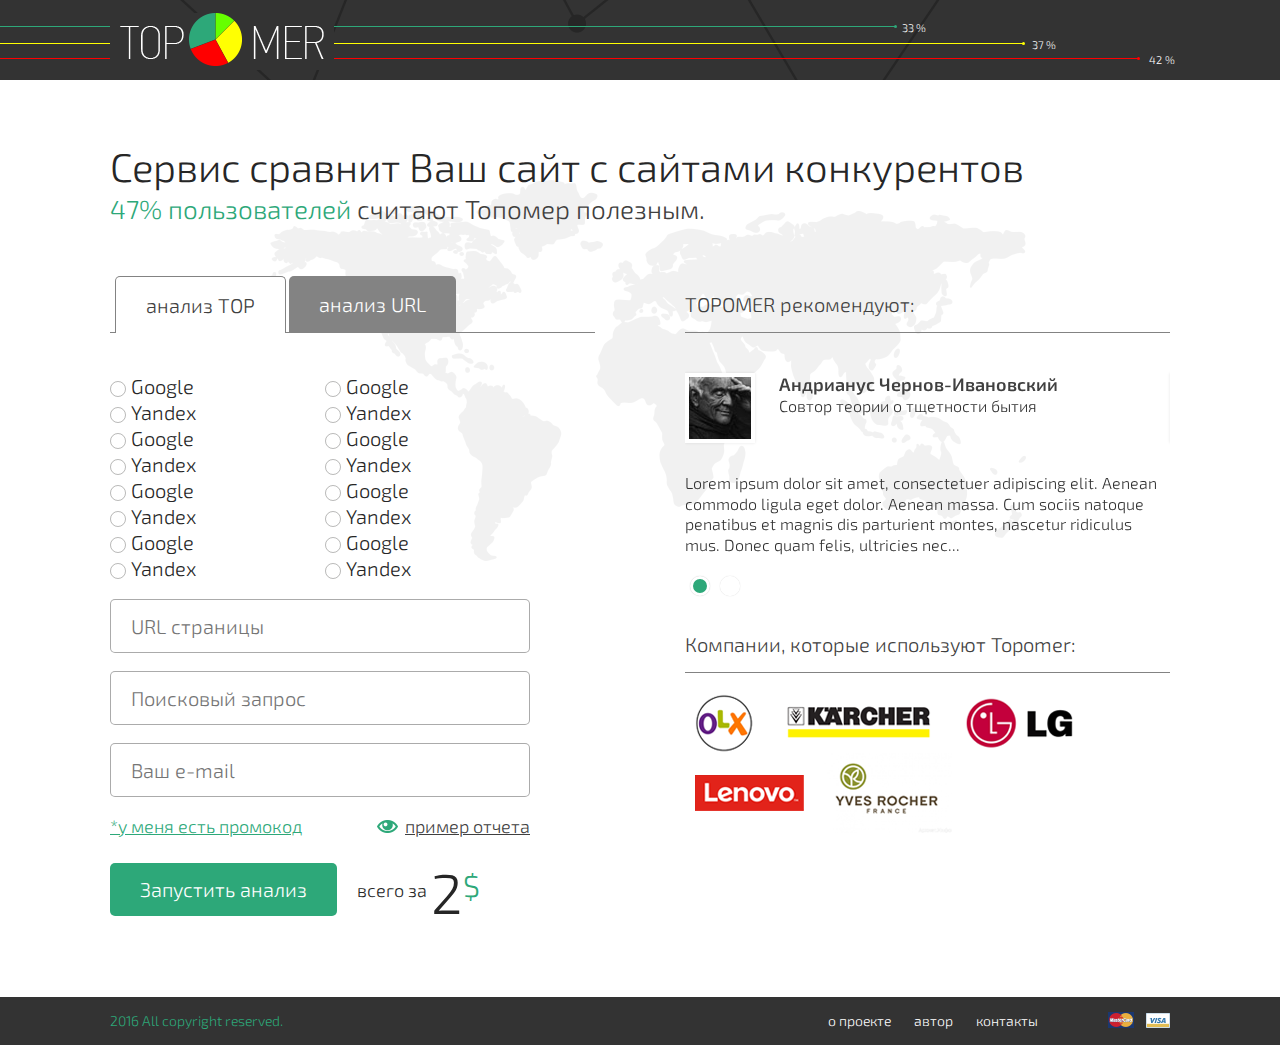
<file: templates/new/main/index.html>
<!DOCTYPE html>
<html>
  <head>
    <meta charset="utf-8">
    <title>index</title>
    <meta name="description" content="">
    <meta name="keywords" content="">
    <meta name="viewport" content="width=device-width , initial-scale=1">
    <link rel="stylesheet" href="css/owl.carousel.css">
    <link rel="stylesheet" href="css/style.css">
    <link rel="stylesheet" href="https://cdnjs.cloudflare.com/ajax/libs/font-awesome/4.6.3/css/font-awesome.min.css">
  </head>
  <body>
    <header>
      <div class="container"><a href="index.html" class="logo"><img src="images/logo.png"></a></div>
      <div class="line"><span data-to="80" data-speed="1500" class="counter"></span></div>
      <div class="line"><span data-to="90" data-speed="1500" class="counter"></span></div>
      <div class="line"><span data-to="71" data-speed="1500" class="counter"></span></div>
    </header>
    <section>
      <div class="container">
        <h1>Сервис сравнит Ваш сайт с сайтами конкурентов</h1>
        <h3><span>47% пользователей</span> считают Топомер полезным.</h3>
        <div class="flex-row">
          <div class="col">
            <ul class="tab">
              <li><a href="#" class="active-tab">анализ TOP</a></li>
              <li><a href="#">анализ URL</a></li>
            </ul>
            <div class="tab-content">
              <div class="tabs">
                <form action="" method="POST">
                  <ul class="search-list">
                    <li>
                      <label>
                        <input type="radio" name="search-system"><span></span>Google
                      </label>
                    </li>
                    <li>
                      <label>
                        <input type="radio" name="search-system"><span></span>Yandex
                      </label>
                    </li>
                    <li>
                      <label>
                        <input type="radio" name="search-system"><span></span>Google
                      </label>
                    </li>
                    <li>
                      <label>
                        <input type="radio" name="search-system"><span></span>Yandex
                      </label>
                    </li>
                    <li>
                      <label>
                        <input type="radio" name="search-system"><span></span>Google
                      </label>
                    </li>
                    <li>
                      <label>
                        <input type="radio" name="search-system"><span></span>Yandex
                      </label>
                    </li>
                    <li>
                      <label>
                        <input type="radio" name="search-system"><span></span>Google
                      </label>
                    </li>
                    <li>
                      <label>
                        <input type="radio" name="search-system"><span></span>Yandex
                      </label>
                    </li>
                    <li>
                      <label>
                        <input type="radio" name="search-system"><span></span>Google
                      </label>
                    </li>
                    <li>
                      <label>
                        <input type="radio" name="search-system"><span></span>Yandex
                      </label>
                    </li>
                    <li>
                      <label>
                        <input type="radio" name="search-system"><span></span>Google
                      </label>
                    </li>
                    <li>
                      <label>
                        <input type="radio" name="search-system"><span></span>Yandex
                      </label>
                    </li>
                    <li>
                      <label>
                        <input type="radio" name="search-system"><span></span>Google
                      </label>
                    </li>
                    <li>
                      <label>
                        <input type="radio" name="search-system"><span></span>Yandex
                      </label>
                    </li>
                    <li>
                      <label>
                        <input type="radio" name="search-system"><span></span>Google
                      </label>
                    </li>
                    <li>
                      <label>
                        <input type="radio" name="search-system"><span></span>Yandex
                      </label>
                    </li>
                  </ul>
                  <p>
                    <input type="text" name="" placeholder="URL страницы">
                  </p>
                  <p>
                    <input type="text" name="" placeholder="Поисковый запрос">
                  </p>
                  <p>
                    <input type="text" name="" placeholder="Ваш e-mail">
                  </p>
                  <p class="input-promocode">
                    <input type="text" name="" placeholder="Введите ваш промокод"><a href="#" class="remove-promocode"><i class="fa fa-close"></i></a>
                  </p>
                  <p class="flex-row"><a href="#" class="have-promocode">*у меня есть промокод</a><a href="#" class="example-report">пример отчета</a></p>
                  <p>
                    <input type="submit" name="" value="Запустить анализ"><span class="price">всего за <i>2</i> <sup>$</sup></span>
                  </p>
                </form>
              </div>
              <div class="tabs">
                <form action="" method="">
                  <p>
                    <input type="text" name="" placeholder="URL страницы">
                  </p>
                  <p>
                    <input type="text" name="" placeholder="Поисковый запрос">
                  </p>
                  <p>
                    <input type="text" name="" placeholder="Ваш e-mail">
                  </p>
                  <div class="new-input"></div>
                  <p><a href="#" class="add-more">Добавить еще url для сравнения</a></p>
                  <p class="input-promocode other-code">
                    <input type="text" name="" placeholder="Введите ваш промокод"><a href="#" class="remove-promocode"><i class="fa fa-close"></i></a>
                  </p><a href="#" class="have-promocode">*у меня есть промокод</a>
                  <p>
                    <input type="submit" name="" value="Запустить анализ"><span class="price">всего за <i>0</i> <sup>$</sup></span>
                  </p>
                </form>
              </div>
            </div>
          </div>
          <div class="col">
            <h3 class="border-bottom">TOPOMER рекомендуют:</h3>
            <div class="respond-carousel">
              <div class="item-respond">
                <div class="header-respond">
                  <div class="author-img"><img src="images/respond.jpg" alt=""></div>
                  <div class="author-name">
                    <h4>Андрианус Чернов-Ивановский</h4>
                    <p>Cовтор теории о тщетности бытия</p>
                  </div>
                </div>
                <p>Lorem ipsum dolor sit amet, consectetuer adipiscing elit. Aenean commodo ligula eget dolor. Aenean massa. Cum sociis natoque penatibus et magnis dis parturient montes, nascetur ridiculus mus. Donec quam felis, ultricies nec...</p>
              </div>
              <div class="item-respond">
                <div class="header-respond">
                  <div class="author-img"><img src="images/respond.jpg" alt=""></div>
                  <div class="author-name">
                    <h4>Андрианус Чернов-Ивановский</h4>
                    <p>Cовтор теории о тщетности бытия</p>
                  </div>
                </div>
                <p>Lorem ipsum dolor sit amet, consectetuer adipiscing elit. Aenean commodo ligula eget dolor. Aenean massa. Cum sociis natoque penatibus et magnis dis parturient montes, nascetur ridiculus mus. Donec quam felis, ultricies nec...</p>
              </div>
            </div>
            <h3 class="border-bottom">Компании, которые используют Topomer:</h3>
            <div class="company"><img src="images/company-1.png" alt=""><img src="images/company-2.png" alt=""><img src="images/company-3.png" alt=""><img src="images/company-4.png" alt=""><img src="images/company-5.png" alt=""></div>
          </div>
        </div>
      </div>
    </section>
    <footer>
      <div class="container">
        <p class="copyright">2016 All copyright reserved.</p>
        <div class="payment right"><img src="images/payment.png" alt=""></div>
        <ul class="footer-nav right">
          <li><a href="#">о проекте</a></li>
          <li><a href="#">автор</a></li>
          <li><a href="#">контакты</a></li>
        </ul>
      </div>
    </footer>
    <script src="https://ajax.googleapis.com/ajax/libs/jquery/2.2.0/jquery.min.js"></script>
    <script src="js/jquery.countTo.js"></script>
    <script src="js/owl.carousel.min.js"></script>
    <script src="js/main.js"></script>
  </body>
</html>
</file>
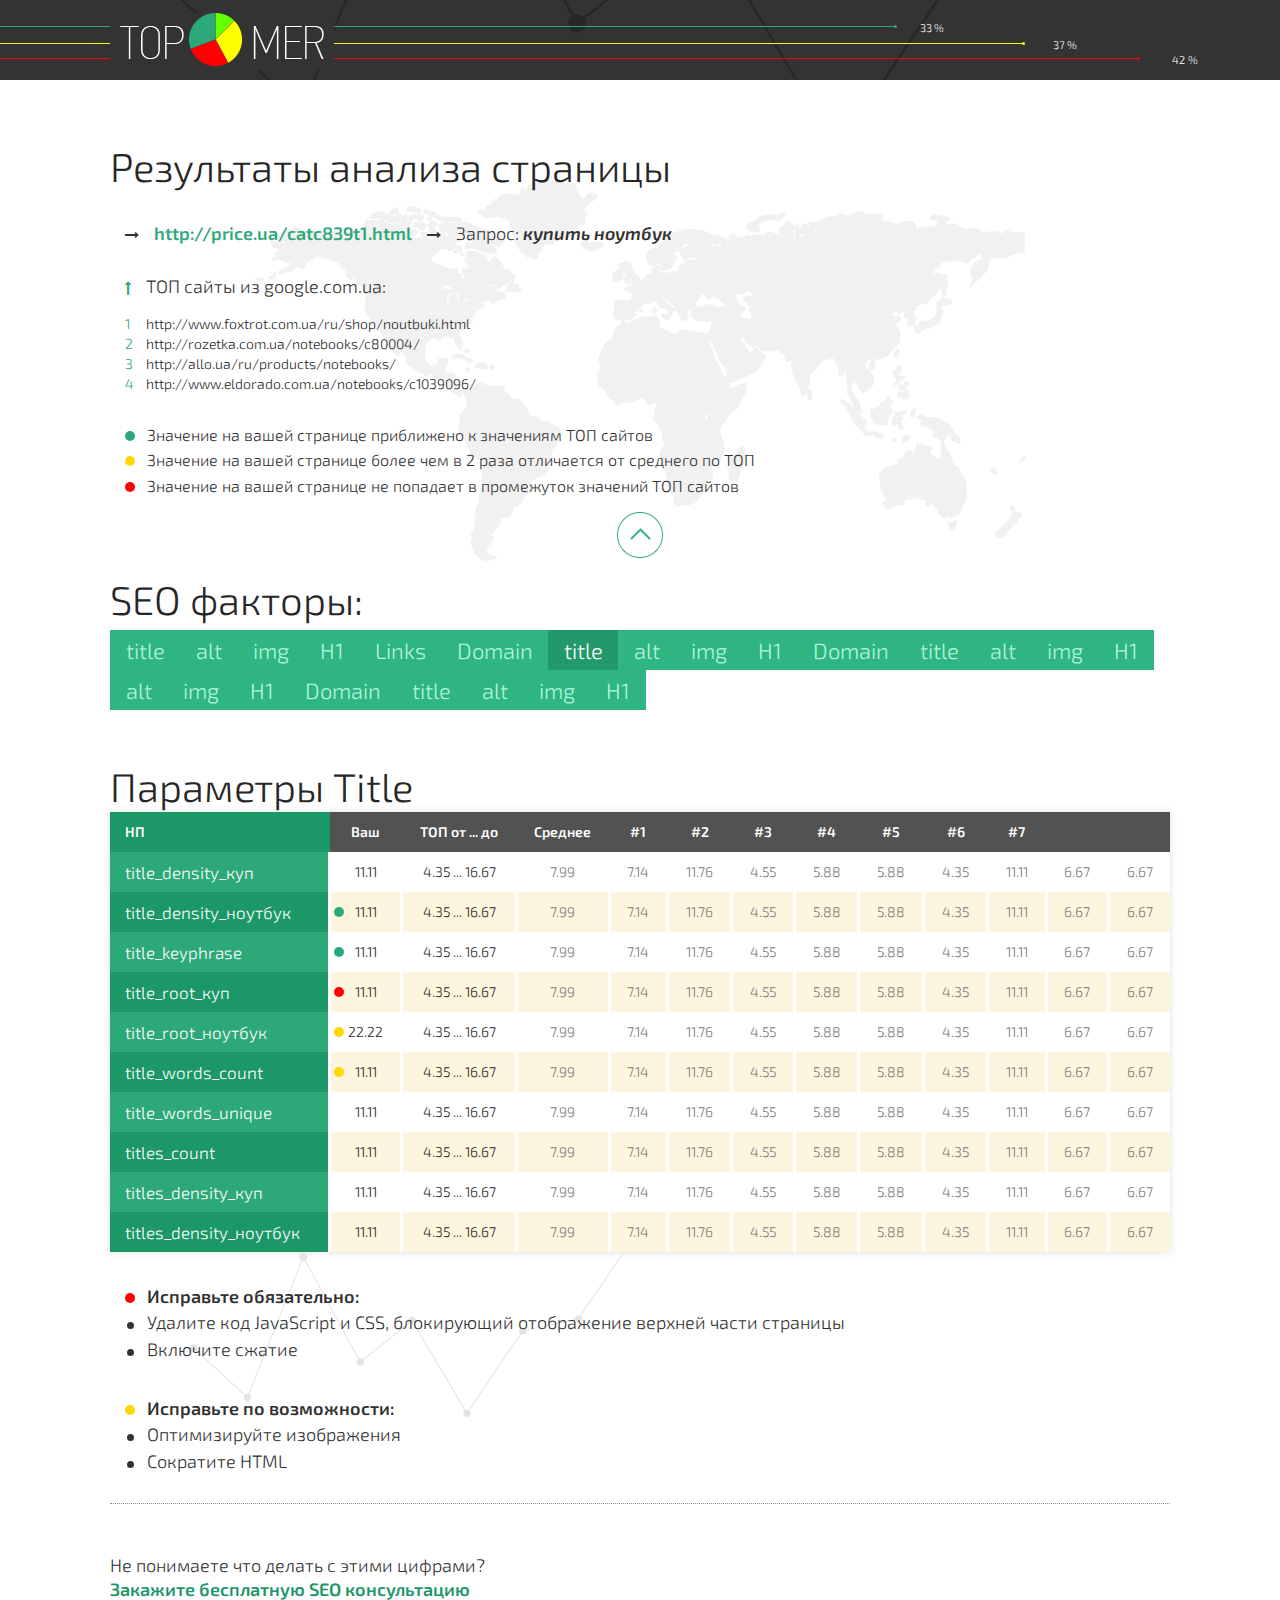
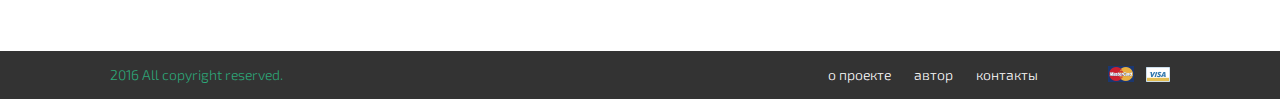
<file: templates/new/report/done.html>
<!DOCTYPE html>
<html>
  <head>
    <meta charset="utf-8">
    <title>done</title>
    <meta name="description" content="">
    <meta name="keywords" content="">
    <meta name="viewport" content="width=device-width , initial-scale=1">
    <link rel="stylesheet" href="css/owl.carousel.css">
    <link rel="stylesheet" href="css/tooltipster.bundle.min.css">
    <link rel="stylesheet" href="css/tooltipster-sideTip-shadow.min.css">
    <link rel="stylesheet" href="css/style.css">
    <link rel="stylesheet" href="https://cdnjs.cloudflare.com/ajax/libs/font-awesome/4.6.3/css/font-awesome.min.css">
  </head>
  <body>
    <header>
      <div class="container"><a href="index.html" class="logo"><img src="images/logo.png"></a></div>
      <div class="line"><span data-to="80" data-speed="1500" class="counter"></span></div>
      <div class="line"><span data-to="90" data-speed="1500" class="counter"></span></div>
      <div class="line"><span data-to="71" data-speed="1500" class="counter"></span></div>
    </header>
    <section>
      <div class="container">
        <h1>Результаты анализа страницы</h1>
        <div class="discover"><span><i class="fa fa-long-arrow-right"></i><a href="#">http://price.ua/catc839t1.html</a></span><span><i class="fa fa-long-arrow-right"></i>Запрос: <b><i>купить ноутбук</i></b></span></div>
        <div class="discover-top">
          <p><i class="fa fa-long-arrow-up"></i>ТОП сайты из google.com.ua:</p>
          <ol>
            <li><a href="http://www.foxtrot.com.ua/ru/shop/noutbuki.html">http://www.foxtrot.com.ua/ru/shop/noutbuki.html</a></li>
            <li><a href="http://rozetka.com.ua/notebooks/c80004/">http://rozetka.com.ua/notebooks/c80004/</a></li>
            <li><a href="http://allo.ua/ru/products/notebooks/">http://allo.ua/ru/products/notebooks/</a></li>
            <li><a href="http://www.eldorado.com.ua/notebooks/c1039096/">http://www.eldorado.com.ua/notebooks/c1039096/</a></li>
          </ol>
        </div>
        <div class="discover-results">
          <p><span class="circle green"></span>Значение на вашей странице приближено к значениям ТОП сайтов</p>
          <p><span class="circle yellow"></span>Значение на вашей странице более чем в 2 раза отличается от среднего по ТОП</p>
          <p><span class="circle red"></span>Значение на вашей странице не попадает в промежуток значений ТОП сайтов</p>
        </div><a href="#" class="button-up"></a>
        <p class="h1">SEO факторы:</p>
        <ul class="facts-list">
          <li><a href="#">title</a></li>
          <li><a href="#">alt</a></li>
          <li><a href="#">img</a></li>
          <li><a href="#">H1</a></li>
          <li><a href="#">Links</a></li>
          <li><a href="#">Domain</a></li>
          <li><a href="#" class="active-facts">title</a></li>
          <li><a href="#">alt</a></li>
          <li><a href="#">img</a></li>
          <li><a href="#">H1</a></li>
          <li><a href="#">Domain</a></li>
          <li><a href="#">title</a></li>
          <li><a href="#">alt</a></li>
          <li><a href="#">img</a></li>
          <li><a href="#">H1</a></li>
          <li><a href="#">alt</a></li>
          <li><a href="#">img</a></li>
          <li><a href="#">H1</a></li>
          <li><a href="#">Domain</a></li>
          <li><a href="#">title</a></li>
          <li><a href="#">alt</a></li>
          <li><a href="#">img</a></li>
          <li><a href="#">H1</a></li>
        </ul>
        <p class="h1">Параметры Title</p>
        <table class="settings">
          <thead>
            <tr>
              <th>НП</th>
              <th>Ваш</th>
              <th>ТОП от ... до</th>
              <th>Среднее</th>
              <th>#1</th>
              <th>#2</th>
              <th>#3</th>
              <th>#4</th>
              <th>#5</th>
              <th>#6</th>
              <th>#7</th>
              <th></th>
              <th></th>
            </tr>
          </thead>
          <tbody>
            <tr>
              <td><span class="tooltip" title="tooltip #1">title_density_куп</span></td>
              <td>11.11</td>
              <td>4.35 ... 16.67</td>
              <td>7.99</td>
              <td>7.14</td>
              <td>11.76</td>
              <td>4.55</td>
              <td>5.88</td>
              <td>5.88</td>
              <td>4.35</td>
              <td>11.11</td>
              <td>6.67</td>
              <td>6.67</td>
            </tr>
            <tr>
              <td><span class="tooltip" title="tooltip #2">title_density_ноутбук</span></td>
              <td><span class="circle green"></span> 11.11</td>
              <td>4.35 ... 16.67</td>
              <td>7.99</td>
              <td>7.14</td>
              <td>11.76</td>
              <td>4.55</td>
              <td>5.88</td>
              <td>5.88</td>
              <td>4.35</td>
              <td>11.11</td>
              <td>6.67</td>
              <td>6.67</td>
            </tr>
            <tr>
              <td><span class="tooltip" title="tooltip #3">title_keyphrase</span></td>
              <td><span class="circle green"></span> 11.11</td>
              <td>4.35 ... 16.67</td>
              <td>7.99</td>
              <td>7.14</td>
              <td>11.76</td>
              <td>4.55</td>
              <td>5.88</td>
              <td>5.88</td>
              <td>4.35</td>
              <td>11.11</td>
              <td>6.67</td>
              <td>6.67</td>
            </tr>
            <tr>
              <td><span class="tooltip" title="tooltip #4">title_root_куп</span></td>
              <td><span class="circle red"></span> 11.11</td>
              <td>4.35 ... 16.67</td>
              <td>7.99</td>
              <td>7.14</td>
              <td>11.76</td>
              <td>4.55</td>
              <td>5.88</td>
              <td>5.88</td>
              <td>4.35</td>
              <td>11.11</td>
              <td>6.67</td>
              <td>6.67</td>
            </tr>
            <tr>
              <td><span class="tooltip" title="tooltip #5">title_root_ноутбук</span></td>
              <td><span class="circle yellow"></span> 22.22</td>
              <td>4.35 ... 16.67</td>
              <td>7.99</td>
              <td>7.14</td>
              <td>11.76</td>
              <td>4.55</td>
              <td>5.88</td>
              <td>5.88</td>
              <td>4.35</td>
              <td>11.11</td>
              <td>6.67</td>
              <td>6.67</td>
            </tr>
            <tr>
              <td><span class="tooltip" title="tooltip #6">title_words_count</span></td>
              <td><span class="circle yellow"></span> 11.11</td>
              <td>4.35 ... 16.67</td>
              <td>7.99</td>
              <td>7.14</td>
              <td>11.76</td>
              <td>4.55</td>
              <td>5.88</td>
              <td>5.88</td>
              <td>4.35</td>
              <td>11.11</td>
              <td>6.67</td>
              <td>6.67</td>
            </tr>
            <tr>
              <td><span class="tooltip" title="tooltip #7">title_words_unique</span></td>
              <td>11.11</td>
              <td>4.35 ... 16.67</td>
              <td>7.99</td>
              <td>7.14</td>
              <td>11.76</td>
              <td>4.55</td>
              <td>5.88</td>
              <td>5.88</td>
              <td>4.35</td>
              <td>11.11</td>
              <td>6.67</td>
              <td>6.67</td>
            </tr>
            <tr>
              <td><span class="tooltip" title="tooltip #8">titles_count</span></td>
              <td>11.11</td>
              <td>4.35 ... 16.67</td>
              <td>7.99</td>
              <td>7.14</td>
              <td>11.76</td>
              <td>4.55</td>
              <td>5.88</td>
              <td>5.88</td>
              <td>4.35</td>
              <td>11.11</td>
              <td>6.67</td>
              <td>6.67</td>
            </tr>
            <tr>
              <td><span class="tooltip" title="tooltip #9">titles_density_куп</span></td>
              <td>11.11</td>
              <td>4.35 ... 16.67</td>
              <td>7.99</td>
              <td>7.14</td>
              <td>11.76</td>
              <td>4.55</td>
              <td>5.88</td>
              <td>5.88</td>
              <td>4.35</td>
              <td>11.11</td>
              <td>6.67</td>
              <td>6.67</td>
            </tr>
            <tr>
              <td><span class="tooltip" title="tooltip #10">titles_density_ноутбук</span></td>
              <td>11.11</td>
              <td>4.35 ... 16.67</td>
              <td>7.99</td>
              <td>7.14</td>
              <td>11.76</td>
              <td>4.55</td>
              <td>5.88</td>
              <td>5.88</td>
              <td>4.35</td>
              <td>11.11</td>
              <td>6.67</td>
              <td>6.67</td>
            </tr>
          </tbody>
        </table>
        <div class="wrap-changes">
          <div class="changes">
            <p><span class="circle red"></span><b>Исправьте обязательно:</b></p>
            <p><span class="circle black"></span>Удалите код JavaScript и CSS, блокирующий отображение верхней части страницы</p>
            <p><span class="circle black"></span>Включите сжатие</p>
          </div>
          <div class="changes">
            <p><span class="circle yellow"></span><b>Исправьте по возможности:</b></p>
            <p><span class="circle black"></span>Оптимизируйте изображения</p>
            <p><span class="circle black"></span>Сократите HTML</p>
          </div>
        </div>
        <hr>
        <div class="order-consult">
          <p>Не понимаете что делать с этими цифрами?</p><a href="#">Закажите бесплатную SEO консультацию</a>
        </div>
      </div>
    </section>
    <footer>
      <div class="container">
        <p class="copyright">2016 All copyright reserved.</p>
        <div class="payment right"><img src="images/payment.png" alt=""></div>
        <ul class="footer-nav right">
          <li><a href="#">о проекте</a></li>
          <li><a href="#">автор</a></li>
          <li><a href="#">контакты</a></li>
        </ul>
      </div>
    </footer>
    <script src="https://ajax.googleapis.com/ajax/libs/jquery/2.2.0/jquery.min.js"></script>
    <script src="js/jquery.countTo.js"></script>
    <script src="js/owl.carousel.min.js"></script>
    <script src="js/tooltipster.bundle.min.js"></script>
    <script src="js/main.js"></script>
  </body>
</html>
</file>
<file: templates/new/main/css/style.css>
/* Import */
/*--- Color ---*/
/*--- Mixin ---*/
@import url(https://fonts.googleapis.com/css?family=Exo+2:300,400,600&subset=cyrillic);
/* Reset */
html, body, div, span, applet, object, iframe, h1, h2, h3, h4, h5, h6, p, blockquote, pre, a, abbr, acronym, address, big, cite, code, del, dfn, em, img, ins, kbd, q, s, samp, small, strike, strong, sub, sup, tt, var, b, u, i, center, dl, dt, dd, ol, ul, li, fieldset, form, label, legend, table, caption, tbody, tfoot, thead, tr, th, td, article, aside, canvas, details, embed, figure, figcaption, footer, header, hgroup, menu, nav, output, ruby, section, summary, time, mark, audio, video {
  margin: 0;
  padding: 0;
  border: 0;
  font: inherit;
  vertical-align: baseline; }

article, aside, details, figcaption, figure, footer, header, hgroup, menu, nav, section {
  display: block; }

body {
  min-height: 100%;
  position: relative;
  background: url(../images/bg-map.png) center 180px no-repeat, #fff;
  font-family: 'Exo 2', sans-serif;
  color: #313131;
  font-weight: 300;
  font-size: 14px;
  line-height: 1.3;
  -webkit-text-size-adjust: none; }

ol, ul {
  list-style: none; }

blockquote, q {
  quotes: none; }

blockquote:before, blockquote:after, q:before, q:after {
  content: '';
  content: none; }

table {
  border-collapse: collapse;
  border-spacing: 0; }

img {
  max-width: 100%;
  border: none; }

a:hover, a:active, a:focus {
  text-decoration: none; }

a:focus, input:focus, textarea:focus {
  outline: none; }

html {
  height: 100%; }

.clearfix:after {
  content: "";
  width: 100%;
  display: block;
  clear: both; }

/* Box Model */
*, *:before, *:after {
  -moz-box-sizing: border-box;
  -webkit-box-sizing: border-box;
  box-sizing: border-box; }

.container {
  max-width: 1080px;
  margin: 0 auto;
  padding: 0 10px;
  position: relative; }

header {
  height: 80px;
  margin: 0 0 60px 0;
  padding: 13px 0 0 0;
  background: url(../images/bg-header.png) center center no-repeat, #333; }

.logo {
  background: #333;
  position: absolute;
  padding: 0 10px;
  top: 0;
  z-index: 2; }
  .logo img {
    max-width: 100%; }

.line {
  width: 100%;
  max-width: 70%;
  height: 1px;
  top: 26px;
  position: absolute; }
  .line:after {
    content: "";
    position: absolute;
    width: 3px;
    height: 3px;
    -webkit-border-radius: 50%;
    border-radius: 50%;
    top: -1px;
    right: -1px; }
  .line:nth-child(4) {
    background: #2ea879;
    -webkit-animation: proggres1 1.5s linear;
    -moz-animation: proggres1 1.5s linear;
    -o-animation: proggres1 1.5s linear;
    animation: proggres1 1.5s linear; }
    .line:nth-child(4):after {
      background: #2ea879; }
  .line:nth-child(2) {
    top: 43px;
    max-width: 80%;
    background: #ffff02;
    -webkit-animation: proggres2 1.5s linear;
    -moz-animation: proggres2 1.5s linear;
    -o-animation: proggres2 1.5s linear;
    animation: proggres2 1.5s linear; }
    .line:nth-child(2):after {
      background: #ffff02; }
  .line:nth-child(3) {
    top: 58px;
    max-width: 89%;
    background: #ff0000;
    -webkit-animation: proggres3 1.5s linear;
    -moz-animation: proggres3 1.5s linear;
    -o-animation: proggres3 1.5s linear;
    animation: proggres3 1.5s linear; }
    .line:nth-child(3):after {
      background: #ff0000; }

.counter {
  color: #fff;
  font-size: 11px;
  position: absolute;
  top: -5px;
  right: -2%; }
  .counter:after {
    content: "%";
    position: absolute;
    right: -100%; }

h1 {
  font-size: 40px;
  color: #262626; }
  h1 + h3 {
    font-size: 26px; }
    h1 + h3 span {
      color: #2da879; }

.flex-row {
  display: -webkit-flex;
  /* Safari */
  display: flex;
  -webkit-flex-direction: row;
  -ms-flex-direction: row;
  flex-direction: row;
  -webkit-flex-wrap: nowrap;
  -ms-flex-wrap: nowrap;
  flex-wrap: nowrap;
  -webkit-justify-content: space-between;
  justify-content: space-between; }

.col {
  width: 100%;
  max-width: 485px;
  padding: 50px 0 0 0; }

.tab {
  padding: 0 5px;
  border-bottom: 1px solid #838383; }
  .tab li {
    display: inline-block;
    vertical-align: top;
    margin: 0 0 -1px 0; }
  .tab a {
    display: block;
    padding: 15px 30px;
    background: #838383;
    text-decoration: none;
    color: #FFF;
    font-size: 20px;
    -webkit-border-radius: 5px 5px 0 0;
    border-radius: 5px 5px 0 0; }
    .tab a.active-tab {
      background: #FFF;
      border-top: 1px solid #838383;
      border-left: 1px solid #838383;
      border-right: 1px solid #838383;
      border-bottom: none;
      color: #404040; }

.tab-content {
  position: relative; }

.search-list {
  margin: 40px 0 10px 0;
  -webkit-column-count: 2;
  -moz-column-count: 2;
  column-count: 2;
  -webkit-column-gap: 10px;
  -moz-column-gap: 10px;
  column-gap: 10px; }

form {
  max-width: 420px; }
  form p {
    margin: 18px 0; }
  form label {
    font-size: 20px;
    color: #262626; }
    form label input[type='radio'] {
      display: none; }
      form label input[type='radio'] + span {
        display: inline-block;
        vertical-align: middle;
        width: 15.8px;
        height: 15.8px;
        position: relative;
        -webkit-border-radius: 50%;
        border-radius: 50%;
        cursor: pointer;
        margin: 0 5px 0 0;
        border: 1px solid rgba(22, 22, 21, 0.3); }
        form label input[type='radio'] + span:after {
          content: '';
          position: absolute;
          width: 5.8px;
          height: 5.8px;
          -webkit-border-radius: 50%;
          border-radius: 50%;
          background: #2DA879;
          top: 4px;
          left: 4px;
          opacity: 0; }
      form label input[type='radio']:checked + span:after {
        opacity: 1; }
  form input {
    font-family: 'Exo 2';
    font-weight: 300; }
  form input[type='text'] {
    width: 100%;
    height: 54px;
    font-size: 20px;
    padding: 0 0 0 20px;
    color: #404040;
    border: 1px solid rgba(22, 22, 21, 0.36);
    -webkit-border-radius: 5px;
    border-radius: 5px; }
  form input[type='submit'] {
    background: #2DA879;
    color: #fff;
    line-height: 53px;
    font-size: 20px;
    padding: 0 30px;
    border: none;
    cursor: pointer;
    -webkit-border-radius: 5px;
    border-radius: 5px;
    -webkit-transition: all .3s ease;
    -moz-transition: all .3s ease;
    -ms-transition: all .3s ease;
    -o-transition: all .3s ease;
    transition: all .3s ease; }
    form input[type='submit']:hover {
      opacity: 0.8; }

.have-promocode {
  color: #2DA879;
  font-size: 18px; }

.example-report {
  color: #404040;
  display: inline-block;
  vertical-align: top;
  font-size: 18px;
  background: url(../images/icon-report.png) left center no-repeat;
  padding: 0 0 0 28px; }

.price {
  padding: 0 0 0 20px;
  font-size: 18px;
  color: #262626; }
  .price i {
    font-style: normal;
    font-size: 56px;
    vertical-align: middle;
    letter-spacing: -3px; }
  .price sup {
    color: #2DA879;
    font-size: 30px; }

h3 {
  font-size: 20px;
  color: #404040; }
  h3.border-bottom {
    padding: 15px 0;
    border-bottom: 1px solid #838383; }

.add-more {
  color: #838383;
  font-size: 16px; }

.respond-carousel {
  margin: 0 0 20px 0; }

.item-respond {
  padding: 40px 0 20px 0;
  font-size: 16px; }

.header-respond {
  margin: 0 0 30px 0; }

.author-img {
  width: 70px;
  height: 70px;
  margin: 0 20px 0 0;
  display: inline-block;
  vertical-align: top;
  border: 4px solid #fff;
  -webkit-box-shadow: 0 0 3px 0 rgba(0, 0, 0, 0.1);
  box-shadow: 0 0 3px 0 rgba(0, 0, 0, 0.1); }
  .author-img img {
    max-width: 100%; }

.author-name {
  display: inline-block;
  vertical-align: top; }
  .author-name h4 {
    font-weight: 600;
    font-size: 18px;
    color: #404040; }

.company {
  padding: 20px 50px 20px 0; }
  .company img {
    margin: 0 10px;
    vertical-align: middle; }

.other-code + .have-promocode {
  display: none; }

footer {
  background: #333;
  margin: 50px 0 0 0;
  padding: 15px 0; }

.copyright {
  display: inline-block;
  vertical-align: top;
  margin: 0;
  color: #2DA879; }

.footer-nav {
  margin: 0 60px 0 0; }
  .footer-nav li {
    margin: 0 10px;
    display: inline-block;
    vertical-align: top; }
  .footer-nav a {
    color: #FFF;
    text-decoration: none; }

.right {
  float: right; }

.input-promocode {
  position: relative;
  display: none; }

.add-input {
  position: relative; }

.remove-promocode, .remove-input {
  color: red;
  position: absolute;
  top: 19px;
  right: 15px; }

@media screen and (max-width: 992px) {
  .flex-row {
    display: block; }

  form p {
    text-align: center; }

  .col, form {
    max-width: 100%; }

  .company {
    text-align: center; } }
@media screen and (max-width: 768px) {
  h1 {
    font-size: 28px; }
    h1 + h3 {
      font-size: 18px; }

  .company {
    padding: 20px 0; }
    .company img {
      margin: 10px 0; }

  footer {
    text-align: center; }
    footer .right {
      float: none; }
    footer .payment {
      margin: 15px 0; }
    footer .footer-nav {
      margin: 0; } }
@media screen and (max-width: 480px) {
  .tab a {
    font-size: 16px;
    padding: 15px 20px; }

  form label {
    font-size: 14px; }
    form label input[type='radio'] + span {
      margin: 0 2px 0 0; }

  .price {
    display: block;
    padding: 0; } }
@keyframes proggres1 {
  from {
    width: 0; }
  to {
    width: 80%; } }
@keyframes proggres2 {
  from {
    width: 0; }
  to {
    width: 70%; } }
@keyframes proggres3 {
  from {
    width: 0; }
  to {
    width: 89%; } }

/*# sourceMappingURL=style.css.map */
</file>
<file: templates/new/report/css/tooltipster.bundle.min.css>
.tooltipster-fall,.tooltipster-grow.tooltipster-show{-webkit-transition-timing-function:cubic-bezier(.175,.885,.32,1);-moz-transition-timing-function:cubic-bezier(.175,.885,.32,1.15);-ms-transition-timing-function:cubic-bezier(.175,.885,.32,1.15);-o-transition-timing-function:cubic-bezier(.175,.885,.32,1.15)}.tooltipster-base{display:flex;pointer-events:none;position:absolute}.tooltipster-box{flex:1 1 auto}.tooltipster-content{box-sizing:border-box;max-height:100%;max-width:100%;overflow:auto}.tooltipster-ruler{bottom:0;left:0;overflow:hidden;position:fixed;right:0;top:0;visibility:hidden}.tooltipster-fade{opacity:0;-webkit-transition-property:opacity;-moz-transition-property:opacity;-o-transition-property:opacity;-ms-transition-property:opacity;transition-property:opacity}.tooltipster-fade.tooltipster-show{opacity:1}.tooltipster-grow{-webkit-transform:scale(0,0);-moz-transform:scale(0,0);-o-transform:scale(0,0);-ms-transform:scale(0,0);transform:scale(0,0);-webkit-transition-property:-webkit-transform;-moz-transition-property:-moz-transform;-o-transition-property:-o-transform;-ms-transition-property:-ms-transform;transition-property:transform;-webkit-backface-visibility:hidden}.tooltipster-grow.tooltipster-show{-webkit-transform:scale(1,1);-moz-transform:scale(1,1);-o-transform:scale(1,1);-ms-transform:scale(1,1);transform:scale(1,1);-webkit-transition-timing-function:cubic-bezier(.175,.885,.32,1.15);transition-timing-function:cubic-bezier(.175,.885,.32,1.15)}.tooltipster-swing{opacity:0;-webkit-transform:rotateZ(4deg);-moz-transform:rotateZ(4deg);-o-transform:rotateZ(4deg);-ms-transform:rotateZ(4deg);transform:rotateZ(4deg);-webkit-transition-property:-webkit-transform,opacity;-moz-transition-property:-moz-transform;-o-transition-property:-o-transform;-ms-transition-property:-ms-transform;transition-property:transform}.tooltipster-swing.tooltipster-show{opacity:1;-webkit-transform:rotateZ(0);-moz-transform:rotateZ(0);-o-transform:rotateZ(0);-ms-transform:rotateZ(0);transform:rotateZ(0);-webkit-transition-timing-function:cubic-bezier(.23,.635,.495,1);-webkit-transition-timing-function:cubic-bezier(.23,.635,.495,2.4);-moz-transition-timing-function:cubic-bezier(.23,.635,.495,2.4);-ms-transition-timing-function:cubic-bezier(.23,.635,.495,2.4);-o-transition-timing-function:cubic-bezier(.23,.635,.495,2.4);transition-timing-function:cubic-bezier(.23,.635,.495,2.4)}.tooltipster-fall{-webkit-transition-property:top;-moz-transition-property:top;-o-transition-property:top;-ms-transition-property:top;transition-property:top;-webkit-transition-timing-function:cubic-bezier(.175,.885,.32,1.15);transition-timing-function:cubic-bezier(.175,.885,.32,1.15)}.tooltipster-fall.tooltipster-initial{top:0!important}.tooltipster-fall.tooltipster-dying{-webkit-transition-property:all;-moz-transition-property:all;-o-transition-property:all;-ms-transition-property:all;transition-property:all;top:0!important;opacity:0}.tooltipster-slide{-webkit-transition-property:left;-moz-transition-property:left;-o-transition-property:left;-ms-transition-property:left;transition-property:left;-webkit-transition-timing-function:cubic-bezier(.175,.885,.32,1);-webkit-transition-timing-function:cubic-bezier(.175,.885,.32,1.15);-moz-transition-timing-function:cubic-bezier(.175,.885,.32,1.15);-ms-transition-timing-function:cubic-bezier(.175,.885,.32,1.15);-o-transition-timing-function:cubic-bezier(.175,.885,.32,1.15);transition-timing-function:cubic-bezier(.175,.885,.32,1.15)}.tooltipster-slide.tooltipster-initial{left:-40px!important}.tooltipster-slide.tooltipster-dying{-webkit-transition-property:all;-moz-transition-property:all;-o-transition-property:all;-ms-transition-property:all;transition-property:all;left:0!important;opacity:0}@keyframes tooltipster-fading{0%{opacity:0}100%{opacity:1}}.tooltipster-update-fade{animation:tooltipster-fading .4s}@keyframes tooltipster-rotating{25%{transform:rotate(-2deg)}75%{transform:rotate(2deg)}100%{transform:rotate(0)}}.tooltipster-update-rotate{animation:tooltipster-rotating .6s}@keyframes tooltipster-scaling{50%{transform:scale(1.1)}100%{transform:scale(1)}}.tooltipster-update-scale{animation:tooltipster-scaling .6s}.tooltipster-sidetip .tooltipster-box{background:#565656;border:2px solid #000;border-radius:4px}.tooltipster-sidetip.tooltipster-bottom .tooltipster-box{margin-top:8px}.tooltipster-sidetip.tooltipster-left .tooltipster-box{margin-right:8px}.tooltipster-sidetip.tooltipster-right .tooltipster-box{margin-left:8px}.tooltipster-sidetip.tooltipster-top .tooltipster-box{margin-bottom:8px}.tooltipster-sidetip .tooltipster-content{color:#fff;line-height:21px;padding:6px 14px}.tooltipster-sidetip .tooltipster-arrow{overflow:hidden;position:absolute}.tooltipster-sidetip.tooltipster-bottom .tooltipster-arrow{height:10px;margin-left:-10px;top:0;width:20px}.tooltipster-sidetip.tooltipster-left .tooltipster-arrow{height:20px;margin-top:-10px;right:0;top:0;width:10px}.tooltipster-sidetip.tooltipster-right .tooltipster-arrow{height:20px;margin-top:-10px;left:0;top:0;width:10px}.tooltipster-sidetip.tooltipster-top .tooltipster-arrow{bottom:0;height:10px;margin-left:-10px;width:20px}.tooltipster-sidetip .tooltipster-arrow-background,.tooltipster-sidetip .tooltipster-arrow-border{height:0;position:absolute;width:0}.tooltipster-sidetip .tooltipster-arrow-background{border:10px solid transparent}.tooltipster-sidetip.tooltipster-bottom .tooltipster-arrow-background{border-bottom-color:#565656;left:0;top:3px}.tooltipster-sidetip.tooltipster-left .tooltipster-arrow-background{border-left-color:#565656;left:-3px;top:0}.tooltipster-sidetip.tooltipster-right .tooltipster-arrow-background{border-right-color:#565656;left:3px;top:0}.tooltipster-sidetip.tooltipster-top .tooltipster-arrow-background{border-top-color:#565656;left:0;top:-3px}.tooltipster-sidetip .tooltipster-arrow-border{border:10px solid transparent;left:0;top:0}.tooltipster-sidetip.tooltipster-bottom .tooltipster-arrow-border{border-bottom-color:#000}.tooltipster-sidetip.tooltipster-left .tooltipster-arrow-border{border-left-color:#000}.tooltipster-sidetip.tooltipster-right .tooltipster-arrow-border{border-right-color:#000}.tooltipster-sidetip.tooltipster-top .tooltipster-arrow-border{border-top-color:#000}.tooltipster-sidetip .tooltipster-arrow-uncropped{position:relative}.tooltipster-sidetip.tooltipster-bottom .tooltipster-arrow-uncropped{top:-10px}.tooltipster-sidetip.tooltipster-right .tooltipster-arrow-uncropped{left:-10px}
</file>
<file: templates/new/report/css/tooltipster-sideTip-shadow.min.css>
.tooltipster-sidetip.tooltipster-shadow .tooltipster-box{border:none;border-radius:5px;background:#fff;box-shadow:0 0 10px 6px rgba(0,0,0,.1); padding: 10px;}.tooltipster-sidetip.tooltipster-shadow.tooltipster-bottom .tooltipster-box{margin-top:6px}.tooltipster-sidetip.tooltipster-shadow.tooltipster-left .tooltipster-box{margin-right:6px}.tooltipster-sidetip.tooltipster-shadow.tooltipster-right .tooltipster-box{margin-left:6px}.tooltipster-sidetip.tooltipster-shadow.tooltipster-top .tooltipster-box{margin-bottom:6px}.tooltipster-sidetip.tooltipster-shadow .tooltipster-content{color:#2d2d2d}.tooltipster-sidetip.tooltipster-shadow .tooltipster-arrow{height:6px;margin-left:-6px;width:12px}.tooltipster-sidetip.tooltipster-shadow.tooltipster-left .tooltipster-arrow,.tooltipster-sidetip.tooltipster-shadow.tooltipster-right .tooltipster-arrow{height:12px;margin-left:0;margin-top:-6px;width:6px}.tooltipster-sidetip.tooltipster-shadow .tooltipster-arrow-background{display:none}.tooltipster-sidetip.tooltipster-shadow .tooltipster-arrow-border{border:6px solid transparent}.tooltipster-sidetip.tooltipster-shadow.tooltipster-bottom .tooltipster-arrow-border{border-bottom-color:#fff}.tooltipster-sidetip.tooltipster-shadow.tooltipster-left .tooltipster-arrow-border{border-left-color:#fff}.tooltipster-sidetip.tooltipster-shadow.tooltipster-right .tooltipster-arrow-border{border-right-color:#fff}.tooltipster-sidetip.tooltipster-shadow.tooltipster-top .tooltipster-arrow-border{border-top-color:#fff}.tooltipster-sidetip.tooltipster-shadow.tooltipster-bottom .tooltipster-arrow-uncropped{top:-6px}.tooltipster-sidetip.tooltipster-shadow.tooltipster-right .tooltipster-arrow-uncropped{left:-6px}
</file>
<file: templates/new/report/css/style.css>
/* Import */
/*--- Color ---*/
/*--- Mixin ---*/
@import url(https://fonts.googleapis.com/css?family=Exo+2:300,400,600&subset=cyrillic);
/* Reset */
html, body, div, span, applet, object, iframe, h1, h2, h3, h4, h5, h6, p, blockquote, pre, a, abbr, acronym, address, big, cite, code, del, dfn, em, img, ins, kbd, q, s, samp, small, strike, strong, sub, sup, tt, var, b, u, i, center, dl, dt, dd, ol, ul, li, fieldset, form, label, legend, table, caption, tbody, tfoot, thead, tr, th, td, article, aside, canvas, details, embed, figure, figcaption, footer, header, hgroup, menu, nav, output, ruby, section, summary, time, mark, audio, video {
  margin: 0;
  padding: 0;
  border: 0;
  font: inherit;
  vertical-align: baseline; }

article, aside, details, figcaption, figure, footer, header, hgroup, menu, nav, section {
  display: block; }

body {
  min-height: 100%;
  position: relative;
  background: url(../images/bg-map.png) center 180px no-repeat, #fff;
  font-family: 'Exo 2', sans-serif;
  color: #313131;
  font-weight: 300;
  font-size: 14px;
  line-height: 1.3;
  -webkit-text-size-adjust: none; }

ol, ul {
  list-style: none; }

blockquote, q {
  quotes: none; }

blockquote:before, blockquote:after, q:before, q:after {
  content: '';
  content: none; }

table {
  border-collapse: collapse;
  border-spacing: 0; }

img {
  max-width: 100%;
  border: none; }

a:hover, a:active, a:focus {
  text-decoration: none; }

a:focus, input:focus, textarea:focus {
  outline: none; }

html {
  height: 100%; }

.clearfix:after {
  content: "";
  width: 100%;
  display: block;
  clear: both; }

/* Box Model */
*, *:before, *:after {
  -moz-box-sizing: border-box;
  -webkit-box-sizing: border-box;
  box-sizing: border-box; }

.container {
  max-width: 1080px;
  margin: 0 auto;
  padding: 0 10px;
  position: relative; }

header {
  height: 80px;
  margin: 0 0 60px 0;
  padding: 13px 0 0 0;
  background: url(../images/bg-header.png) center center no-repeat, #333; }

.logo {
  background: #333;
  position: absolute;
  padding: 0 10px;
  top: 0;
  z-index: 2; }
  .logo img {
    max-width: 100%; }

.line {
  width: 100%;
  max-width: 70%;
  height: 1px;
  top: 26px;
  position: absolute; }
  .line:after {
    content: "";
    position: absolute;
    width: 3px;
    height: 3px;
    -webkit-border-radius: 50%;
    border-radius: 50%;
    top: -1px;
    right: -1px; }
  .line:nth-child(4) {
    background: #2ea879;
    -webkit-animation: proggres1 1.5s linear;
    -moz-animation: proggres1 1.5s linear;
    -o-animation: proggres1 1.5s linear;
    animation: proggres1 1.5s linear; }
    .line:nth-child(4):after {
      background: #2ea879; }
  .line:nth-child(2) {
    top: 43px;
    max-width: 80%;
    background: #ffff02;
    -webkit-animation: proggres2 1.5s linear;
    -moz-animation: proggres2 1.5s linear;
    -o-animation: proggres2 1.5s linear;
    animation: proggres2 1.5s linear; }
    .line:nth-child(2):after {
      background: #ffff02; }
  .line:nth-child(3) {
    top: 58px;
    max-width: 89%;
    background: #ff0000;
    -webkit-animation: proggres3 1.5s linear;
    -moz-animation: proggres3 1.5s linear;
    -o-animation: proggres3 1.5s linear;
    animation: proggres3 1.5s linear; }
    .line:nth-child(3):after {
      background: #ff0000; }

.counter {
  color: #fff;
  font-size: 11px;
  position: absolute;
  top: -5px;
  right: -4%; }
  .counter:after {
    content: "%";
    position: absolute;
    right: -100%; }

h1, .h1 {
  font-size: 40px;
  color: #262626; }
  h1 + h3, .h1 + h3 {
    font-size: 26px; }
    h1 + h3 span, .h1 + h3 span {
      color: #2da879; }

.flex-row {
  display: -webkit-flex;
  /* Safari */
  display: flex;
  -webkit-flex-direction: row;
  -ms-flex-direction: row;
  flex-direction: row;
  -webkit-flex-wrap: nowrap;
  -ms-flex-wrap: nowrap;
  flex-wrap: nowrap;
  -webkit-justify-content: space-between;
  justify-content: space-between; }

.col {
  width: 100%;
  max-width: 485px;
  padding: 50px 0 0 0; }

.tab {
  padding: 0 5px;
  border-bottom: 1px solid #838383; }
  .tab li {
    display: inline-block;
    vertical-align: top;
    margin: 0 0 -1px 0; }
  .tab a {
    display: block;
    padding: 15px 30px;
    background: #838383;
    text-decoration: none;
    color: #FFF;
    font-size: 20px;
    -webkit-border-radius: 5px 5px 0 0;
    border-radius: 5px 5px 0 0; }
    .tab a.active-tab {
      background: #FFF;
      border-top: 1px solid #838383;
      border-left: 1px solid #838383;
      border-right: 1px solid #838383;
      border-bottom: none;
      color: #404040; }

.tab-content {
  position: relative; }

.search-list {
  margin: 40px 0 10px 0;
  -webkit-column-count: 2;
  -moz-column-count: 2;
  column-count: 2;
  -webkit-column-gap: 10px;
  -moz-column-gap: 10px;
  column-gap: 10px; }

form {
  max-width: 420px; }
  form p {
    margin: 18px 0; }
  form label {
    font-size: 20px;
    color: #262626; }
    form label input[type='radio'] {
      display: none; }
      form label input[type='radio'] + span {
        display: inline-block;
        vertical-align: middle;
        width: 15.8px;
        height: 15.8px;
        position: relative;
        -webkit-border-radius: 50%;
        border-radius: 50%;
        cursor: pointer;
        margin: 0 5px 0 0;
        border: 1px solid rgba(22, 22, 21, 0.3); }
        form label input[type='radio'] + span:after {
          content: '';
          position: absolute;
          width: 5.8px;
          height: 5.8px;
          -webkit-border-radius: 50%;
          border-radius: 50%;
          background: #2DA879;
          top: 4px;
          left: 4px;
          opacity: 0; }
      form label input[type='radio']:checked + span:after {
        opacity: 1; }
  form input {
    font-family: 'Exo 2';
    font-weight: 300; }
  form input[type='text'] {
    width: 100%;
    height: 54px;
    font-size: 20px;
    padding: 0 0 0 20px;
    color: #404040;
    border: 1px solid rgba(22, 22, 21, 0.36);
    -webkit-border-radius: 5px;
    border-radius: 5px; }
  form input[type='submit'] {
    background: #2DA879;
    color: #fff;
    line-height: 53px;
    font-size: 20px;
    padding: 0 30px;
    border: none;
    cursor: pointer;
    -webkit-border-radius: 5px;
    border-radius: 5px;
    -webkit-transition: all .3s ease;
    -moz-transition: all .3s ease;
    -ms-transition: all .3s ease;
    -o-transition: all .3s ease;
    transition: all .3s ease; }
    form input[type='submit']:hover {
      opacity: 0.8; }

.have-promocode {
  color: #2DA879;
  font-size: 18px; }

.example-report {
  color: #404040;
  display: inline-block;
  vertical-align: top;
  font-size: 18px;
  background: url(../images/icon-report.png) left center no-repeat;
  padding: 0 0 0 28px; }

.price {
  padding: 0 0 0 20px;
  font-size: 18px;
  color: #262626; }
  .price i {
    font-style: normal;
    font-size: 56px;
    vertical-align: middle;
    letter-spacing: -3px; }
  .price sup {
    color: #2DA879;
    font-size: 30px; }

h3 {
  font-size: 20px;
  color: #404040; }
  h3.border-bottom {
    padding: 15px 0;
    border-bottom: 1px solid #838383; }

.add-more {
  color: #838383;
  font-size: 16px; }

.respond-carousel {
  margin: 0 0 20px 0; }

.item-respond {
  padding: 40px 0 20px 0;
  font-size: 16px; }

.header-respond {
  margin: 0 0 30px 0; }

.author-img {
  width: 70px;
  height: 70px;
  margin: 0 20px 0 0;
  display: inline-block;
  vertical-align: top;
  border: 4px solid #fff;
  -webkit-box-shadow: 0 0 3px 0 rgba(0, 0, 0, 0.1);
  box-shadow: 0 0 3px 0 rgba(0, 0, 0, 0.1); }
  .author-img img {
    max-width: 100%; }

.author-name {
  display: inline-block;
  vertical-align: top; }
  .author-name h4 {
    font-weight: 600;
    font-size: 18px;
    color: #404040; }

.company {
  padding: 20px 50px 20px 0; }
  .company img {
    margin: 0 10px;
    vertical-align: middle; }

.other-code + .have-promocode {
  display: none; }

footer {
  background: #333;
  margin: 50px 0 0 0;
  padding: 15px 0; }

.copyright {
  display: inline-block;
  vertical-align: top;
  margin: 0;
  color: #2DA879; }

.footer-nav {
  margin: 0 60px 0 0; }
  .footer-nav li {
    margin: 0 10px;
    display: inline-block;
    vertical-align: top; }
  .footer-nav a {
    color: #FFF;
    text-decoration: none; }

.right {
  float: right; }

.input-promocode {
  position: relative;
  display: none; }

.add-input {
  position: relative; }

.remove-promocode, .remove-input {
  color: red;
  position: absolute;
  top: 19px;
  right: 15px; }

/* Style "Done" page */
.discover {
  margin: 30px 0 15px 0;
  font-size: 18px; }
  .discover a {
    color: #2DA879;
    text-decoration: none;
    font-weight: 600; }
  .discover span {
    margin: 0 0 0 15px; }
  .discover i {
    margin: 0 15px 0 0;
    font-size: 14px; }
  .discover b {
    font-weight: 600; }
    .discover b i {
      margin: 0;
      font-style: italic;
      font-size: 18px; }

.discover-top {
  margin: 30px 0 15px 0;
  padding: 0 0 0 15px; }
  .discover-top p {
    font-size: 18px; }
    .discover-top p i {
      margin: 0 15px 0 0;
      font-size: 14px;
      color: #2DA879; }
  .discover-top ol {
    margin: 15px 0 0 0;
    counter-reset: heading; }
    .discover-top ol li {
      position: relative;
      padding: 1px 0 1px 21px; }
      .discover-top ol li:after {
        content: counter(heading);
        counter-increment: heading;
        position: absolute;
        top: 1px;
        left: 0;
        color: #2DA879; }
    .discover-top ol a {
      text-decoration: none;
      color: #262626; }

.discover-results {
  margin: 30px 0 15px 0;
  padding: 0 0 0 15px;
  font-size: 16px; }
  .discover-results p {
    margin: 0 0 5px 0; }

.circle {
  display: inline-block;
  width: 10px;
  height: 10px;
  -webkit-border-radius: 50%;
  border-radius: 50%;
  margin: 0 12px 0 0; }
  .circle.green {
    background: #2da879; }
  .circle.yellow {
    background: #ffd802; }
  .circle.red {
    background: #ff0000; }
  .circle.black {
    width: 7px;
    height: 7px;
    margin: 0 13px 0 2px;
    background: #333; }

.button-up {
  display: block;
  width: 46px;
  height: 46px;
  background: url(../images/button-up.png) no-repeat;
  margin: 15px auto;
  text-decoration: none; }

.facts-list {
  margin: 5px 0 50px 0; }
  .facts-list li {
    display: inline-block;
    vertical-align: top;
    margin: 0 -4px 0 0; }
  .facts-list a {
    display: block;
    padding: 0 16px;
    text-decoration: none;
    line-height: 40px;
    font-size: 22px;
    color: #B2F5DB;
    text-align: center;
    background: #2FB582;
    -webkit-transition: all, 0.3s, ease;
    -moz-transition: all, 0.3s, ease;
    -ms-transition: all, 0.3s, ease;
    -o-transition: all, 0.3s, ease;
    transition: all, 0.3s, ease; }
    .facts-list a.active-facts, .facts-list a:hover {
      color: #fff;
      background: #21996C; }

.settings {
  width: 100%;
  color: #7A7A7A;
  -webkit-box-shadow: 0 0 8px 0 rgba(53, 49, 39, 0.15);
  box-shadow: 0 0 8px 0 rgba(53, 49, 39, 0.15); }
  .settings thead tr {
    background: #525252;
    color: #fff;
    font-weight: 600; }
    .settings thead tr th:first-child {
      background: #1b9768;
      text-align: left; }
  .settings td, .settings th {
    padding: 0 15px;
    height: 40px;
    vertical-align: middle; }
  .settings td {
    position: relative;
    text-align: center;
    border-left: 3px solid #fff; }
  .settings tr td:nth-child(2), .settings tr td:nth-child(3) {
    color: #262626; }
  .settings tr td:first-child {
    background: #1B9768;
    color: #fff;
    font-size: 17px;
    border: none;
    text-align: left; }
  .settings tr:nth-child(2n+1) td:first-child {
    background: #2DA879;
    color: #fff;
    font-size: 17px; }
  .settings tr:nth-child(2n+2) {
    background: #fef5de; }
  .settings .circle {
    position: absolute;
    left: 3px;
    top: 50%;
    margin: -5px 0 0 0; }

.wrap-changes {
  background: url(../images/graphic.png) 80px -15px no-repeat; }

.changes {
  padding: 30px 0 0 15px;
  font-size: 18px; }
  .changes p {
    margin: 3px 0; }
  .changes b {
    font-weight: 600; }

hr {
  width: 100%;
  height: 1px;
  border: none;
  border-top: 1px dotted rgba(49, 49, 49, 0.55);
  margin: 30px 0 50px 0; }

.order-consult {
  font-size: 18px; }
  .order-consult a {
    text-decoration: none;
    color: #1B9768;
    font-weight: 600; }

.tooltip {
  display: block;
}

@media screen and (max-width: 992px) {
  .flex-row {
    display: block; }

  form p {
    text-align: center; }

  .col, form {
    max-width: 100%; }

  .company {
    text-align: center; }

  .settings td, .settings th {
    padding: 1px 5px; }
  
  .settings .circle {
    left: 0px;
    transform: scale(0.5);
  }

     }
@media screen and (max-width: 768px) {
  h1, .h1 {
    font-size: 28px; }
    h1 + h3, .h1 + h3 {
      font-size: 18px; }

  .company {
    padding: 20px 0; }
    .company img {
      margin: 10px 0; }

  .settings {
    display: none; }

  footer {
    text-align: center; }
    footer .right {
      float: none; }
    footer .payment {
      margin: 15px 0; }
    footer .footer-nav {
      margin: 0; } }
@media screen and (max-width: 480px) {
  .tab a {
    font-size: 16px;
    padding: 15px 20px; }

  form label {
    font-size: 14px; }
    form label input[type='radio'] + span {
      margin: 0 2px 0 0; }

  .price {
    display: block;
    padding: 0; }

  .discover span {
    display: block;
    margin: 0; }

  .discover-top, .discover-results {
    padding: 0; }
  
  .counter {
    right: -7%;
  }

     }
@keyframes proggres1 {
  from {
    width: 0; }
  to {
    width: 80%; } }
@keyframes proggres2 {
  from {
    width: 0; }
  to {
    width: 70%; } }
@keyframes proggres3 {
  from {
    width: 0; }
  to {
    width: 89%; } }

/*# sourceMappingURL=style.css.map */
</file>
